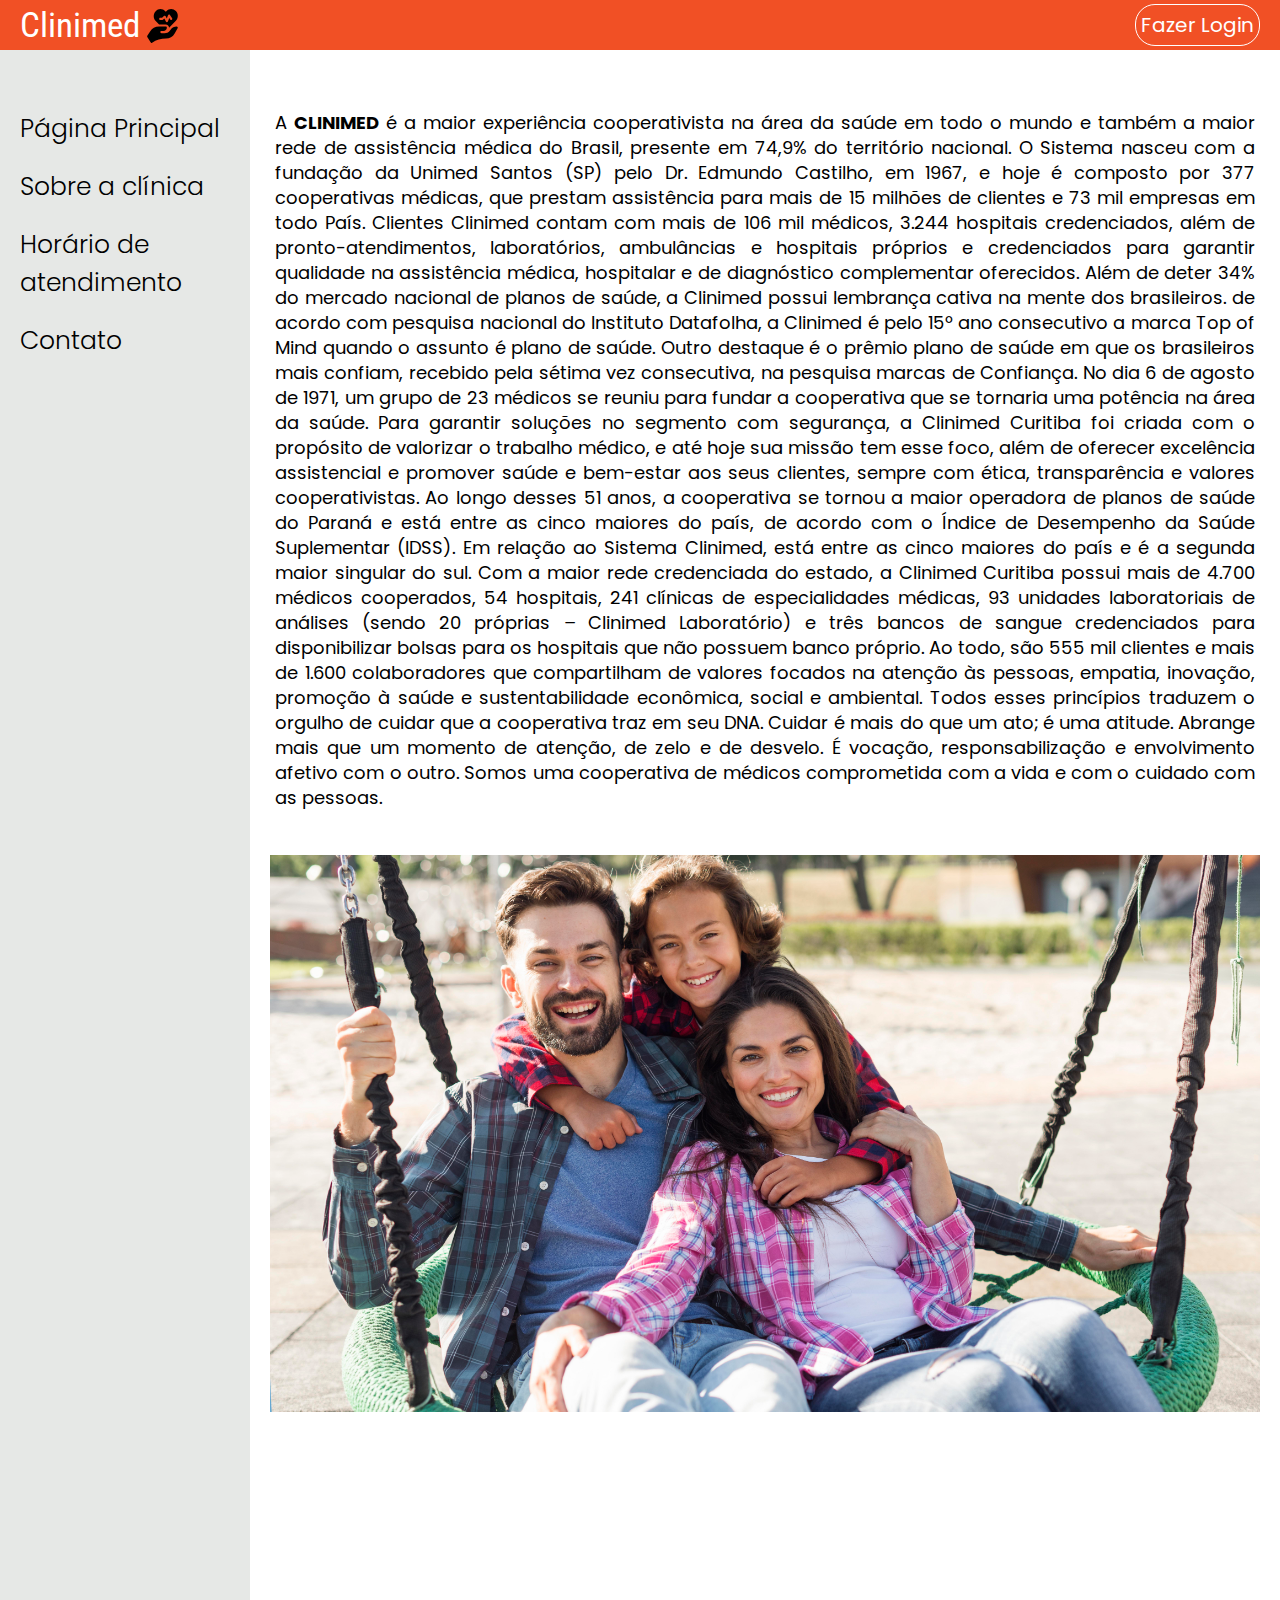
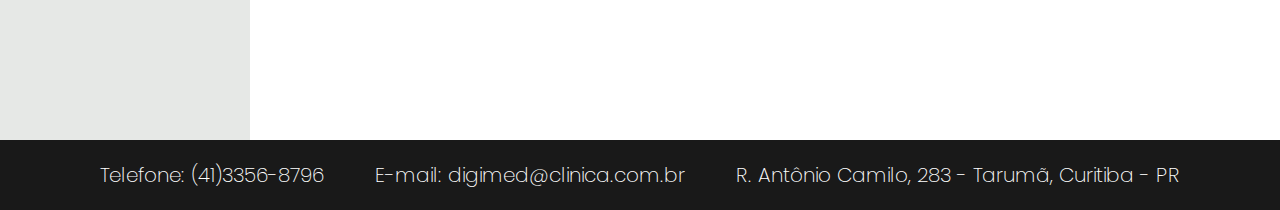
<file: index.html>
<!DOCTYPE html>
<html lang="en">

<head>
    <meta charset="UTF-8">
    <meta http-equiv="X-UA-Compatible" content="IE=edge">
    <meta name="viewport" content="width=device-width, initial-scale=1.0">
    <meta name="description"
        content="Plano de saúde completo para sua empresa. Encontre informações sobre nossos planos na sua região. App Para Smartphone. Encontre Um Médico. Central De Atendimento. Serviços: Guia Médico, Busque por profissionais, nas Unimeds mais próximas.">
    <link rel="stylesheet" href="./Sitedio/styles/stylesheet.css">
    <title>Clinimed</title>
</head>

<body>
    <header>
        <section id="cabecalho">
            <div id="row">
                <p id="clinimed">Clinimed</p>
                <img id="logo" src="./Sitedio/components/images/logositeclinimed.svg" alt="logo clinimed">

            </div>
            <button id="botao-login">Fazer Login</button>
        </section>
    </header>

    <section id="conteudo-sobre">

        <navbar>
            <ul id="menu">
                <li><a href="./index.html">Página Principal</a></li>
                <li><a href="./sobreaclinica.html">Sobre a clínica</a></li>
                <li><a href="./horariodeatendimento.html">Horário de atendimento</a></li>
                <li><a href="./contato.html">Contato</a></li>
            </ul>

        </navbar>


        <div>
            <p id="uni-text">A <strong>CLINIMED</strong> é a maior experiência cooperativista na área da saúde em todo o
                mundo e também a
                maior rede de
                assistência médica do Brasil, presente em 74,9% do território nacional. O Sistema nasceu com a
                fundação
                da
                Unimed Santos (SP) pelo Dr. Edmundo Castilho, em 1967, e hoje é composto por 377 cooperativas
                médicas,
                que
                prestam assistência para mais de 15 milhões de clientes e 73 mil empresas em todo País.

                Clientes Clinimed contam com mais de 106 mil médicos, 3.244 hospitais credenciados, além de
                pronto-atendimentos, laboratórios, ambulâncias e hospitais próprios e credenciados para garantir
                qualidade
                na assistência médica, hospitalar e de diagnóstico complementar oferecidos.

                Além de deter 34% do mercado nacional de planos de saúde, a Clinimed possui lembrança cativa na mente
                dos
                brasileiros. de acordo com pesquisa nacional do Instituto Datafolha, a Clinimed é pelo 15º ano
                consecutivo
                a
                marca Top of Mind quando o assunto é plano de saúde. Outro destaque é o prêmio plano de saúde em que
                os
                brasileiros mais confiam, recebido pela sétima vez consecutiva, na pesquisa marcas de Confiança.
                No dia 6 de agosto de 1971, um grupo de 23 médicos se reuniu para fundar a cooperativa que se tornaria
                uma potência na área da saúde. Para garantir soluções no segmento com segurança, a Clinimed Curitiba foi
                criada com o propósito de valorizar o trabalho médico, e até hoje sua missão tem esse foco, além de
                oferecer excelência assistencial e promover saúde e bem-estar aos seus clientes, sempre com ética,
                transparência e valores cooperativistas.



                Ao longo desses 51 anos, a cooperativa se tornou a maior operadora de planos de saúde do Paraná e está
                entre as cinco maiores do país, de acordo com o Índice de Desempenho da Saúde Suplementar (IDSS). Em
                relação ao Sistema Clinimed, está entre as cinco maiores do país e é a segunda maior singular do sul.



                Com a maior rede credenciada do estado, a Clinimed Curitiba possui mais de 4.700 médicos cooperados, 54
                hospitais, 241 clínicas de especialidades médicas, 93 unidades laboratoriais de análises (sendo 20
                próprias – Clinimed Laboratório) e três bancos de sangue credenciados para disponibilizar bolsas para os
                hospitais que não possuem banco próprio.



                Ao todo, são 555 mil clientes e mais de 1.600 colaboradores que compartilham de valores focados na
                atenção às pessoas, empatia, inovação, promoção à saúde e sustentabilidade econômica, social e
                ambiental. Todos esses princípios traduzem o orgulho de cuidar que a cooperativa traz em seu DNA.



                Cuidar é mais do que um ato; é uma atitude. Abrange mais que um momento de atenção, de zelo e de
                desvelo. É vocação, responsabilização e envolvimento afetivo com o outro. Somos uma cooperativa de
                médicos comprometida com a vida e com o cuidado com as pessoas.
            </p>
            <div id="conteudo-foto">
                <img id="criancas" src="./Sitedio/components/images/Familiabalanco.jpg" alt="crianças correndo">
            </div>
        </div>
    </section>

    <footer>
        <div id="rodape">
            <p>Telefone: (41)3356-8796</p>
            <p>E-mail: digimed@clinica.com.br</p>
            <p>R. Antônio Camilo, 283 - Tarumã, Curitiba - PR</p>
        </div>
    </footer>


</body>

</html>
</file>
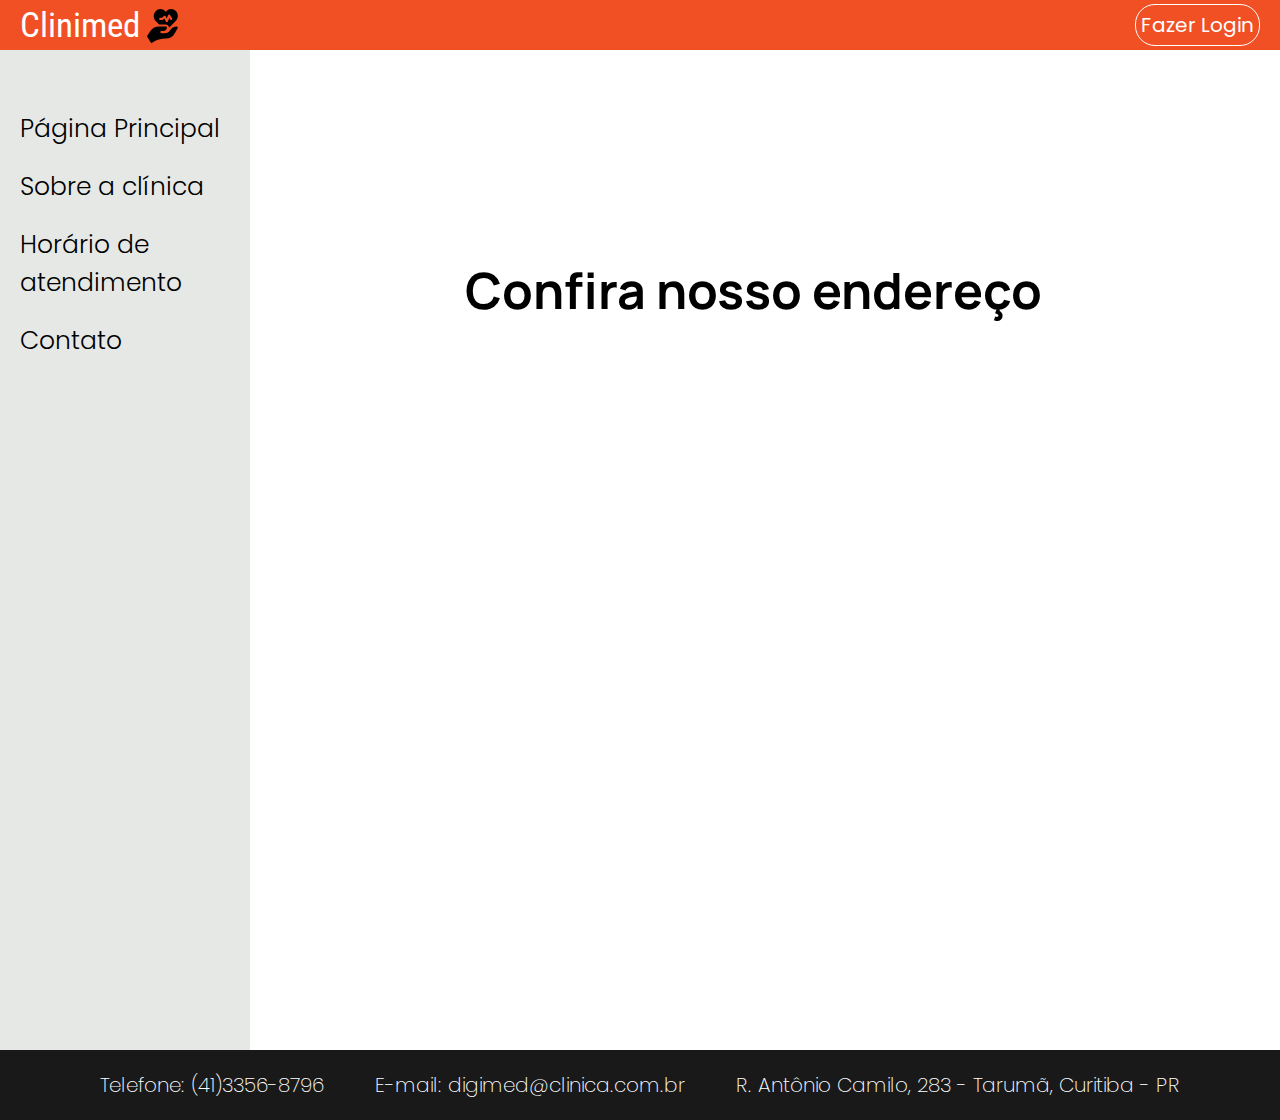
<file: contato.html>
<!DOCTYPE html>
<html lang="en">

<head>
    <meta charset="UTF-8">
    <meta http-equiv="X-UA-Compatible" content="IE=edge">
    <meta name="viewport" content="width=device-width, initial-scale=1.0">
    <meta name="description"
        content="Plano de saúde completo para sua empresa. Encontre informações sobre nossos planos na sua região. App Para Smartphone. Encontre Um Médico. Central De Atendimento. Serviços: Guia Médico, Busque por profissionais, nas Unimeds mais próximas.">
    <link rel="stylesheet" href="./Sitedio/styles/contato.css">
    <title>Clinimed</title>
</head>

<body>
    <header>
        <section id="cabecalho">
            <div id="row">
                <p id="clinimed">Clinimed</p>
                <img id="logo" src="./Sitedio/components/images/logositeclinimed.svg" alt="logo clinimed">

            </div>
            <button id="botao-login">Fazer Login</button>
        </section>
    </header>

    <section id="conteudo-sobre">

        <navbar>
            <ul id="menu">
                <li><a href="./index.html">Página Principal</a></li>
                <li><a href="./sobreaclinica.html">Sobre a clínica</a></li>
                <li><a href="./horariodeatendimento.html">Horário de atendimento</a></li>
                <li><a href="./contato.html">Contato</a></li>
            </ul>

        </navbar>


        <div id="mapa">
            <div>
                <h1 id="endereco">Confira nosso endereço</h1>
                <iframe id="mapa"
                    src="https://www.google.com/maps/embed?pb=!1m18!1m12!1m3!1d3603.2431438205404!2d-49.23217438445781!3d-25.430133439126855!2m3!1f0!2f0!3f0!3m2!1i1024!2i768!4f13.1!3m3!1m2!1s0x94dce5a43f317e8b%3A0xcdb18150cf2b653e!2sUnimed%20Paran%C3%A1!5e0!3m2!1spt-BR!2sbr!4v1668630108960!5m2!1spt-BR!2sbr"
                    width="600" height="450" style="border:0;" allowfullscreen="" loading="lazy"
                    referrerpolicy="no-referrer-when-downgrade"></iframe>

            </div>
    </section>


    </div>

    <footer>
        <div id="rodape">


            <div id="box1">
                <p>Telefone: (41)3356-8796</p>
            </div>
            <div id="box2">
                <p>E-mail: digimed@clinica.com.br</p>
            </div>
            <div id="box3">
                <p>R. Antônio Camilo, 283 - Tarumã, Curitiba - PR</p>
            </div>
        </div>
    </footer>


</body>

</html>
</file>
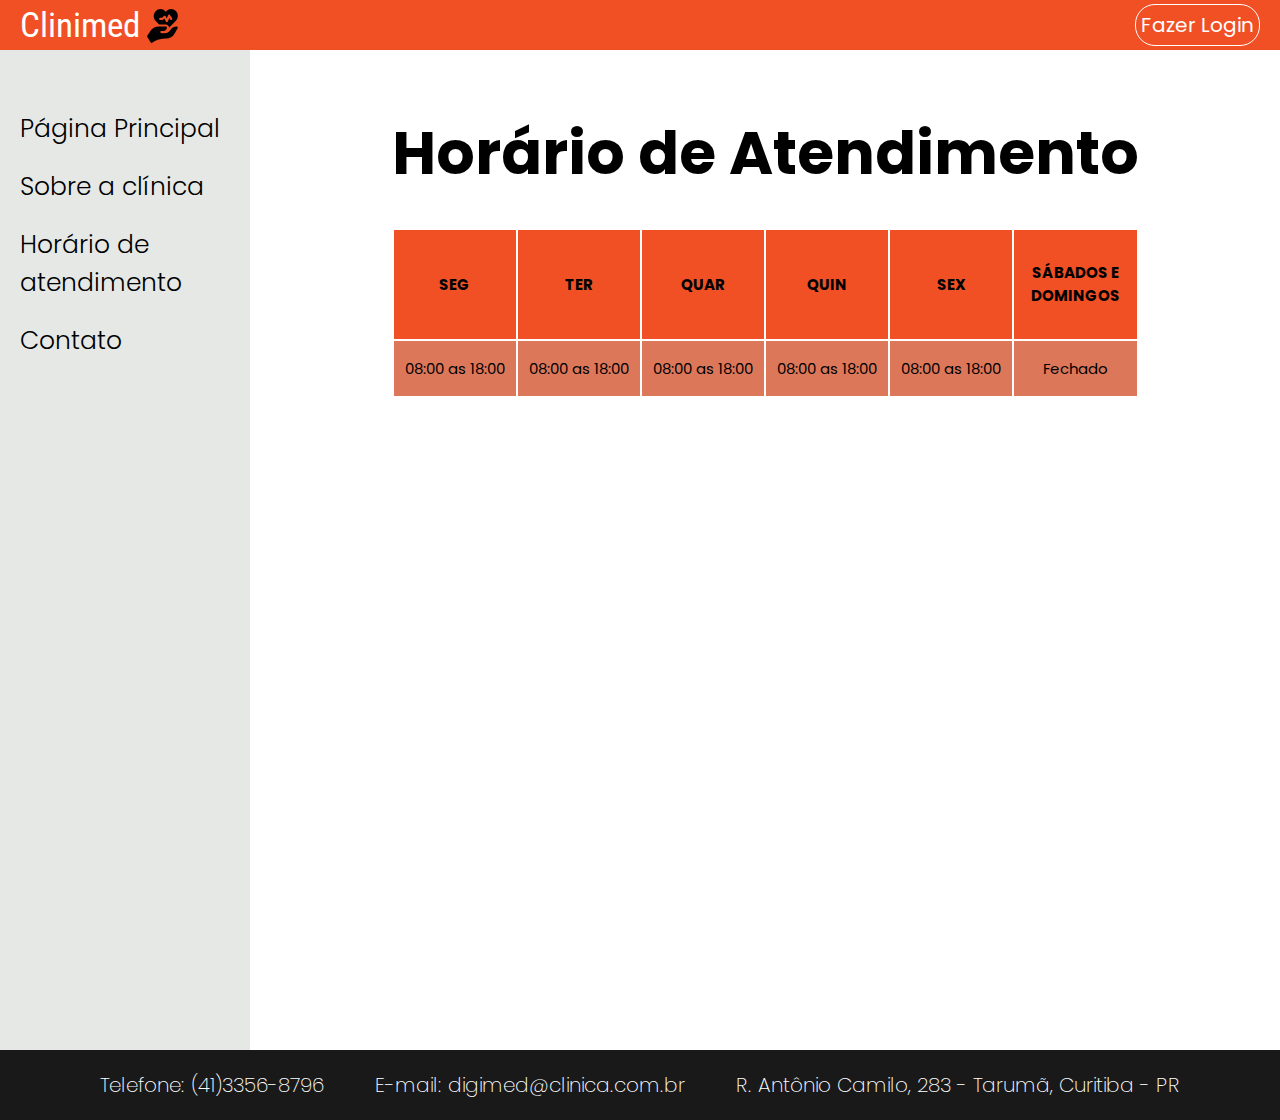
<file: horariodeatendimento.html>
<!DOCTYPE html>
<html lang="en">

<head>
    <meta charset="UTF-8">
    <meta http-equiv="X-UA-Compatible" content="IE=edge">
    <meta name="viewport" content="width=device-width, initial-scale=1.0">
    <meta name="description"
        content="Plano de saúde completo para sua empresa. Encontre informações sobre nossos planos na sua região. App Para Smartphone. Encontre Um Médico. Central De Atendimento. Serviços: Guia Médico, Busque por profissionais, nas Unimeds mais próximas.">
    <link rel="stylesheet" href="./Sitedio/styles/horariodeatendimento.css">
    <title>Clinimed</title>
</head>

<body>
    <header>
        <section id="cabecalho">
            <div id="row">
                <p id="clinimed">Clinimed</p>
                <img id="logo" src="./Sitedio/components/images/logositeclinimed.svg" alt="logo clinimed">

            </div>
            <button id="botao-login">Fazer Login</button>
        </section>
    </header>

    <section id="conteudo-sobre">

        <navbar>
            <ul id="menu">
                <li><a href="./index.html">Página Principal</a></li>
                <li><a href="./sobreaclinica.html">Sobre a clínica</a></li>
                <li><a href="./horariodeatendimento.html">Horário de atendimento</a></li>
                <li><a href="./contato.html">Contato</a></li>
            </ul>

        </navbar>


        <div id="conteudo-tabela">

            <div id="tabelacaixa">
                <h2 id="horario">Horário de Atendimento</h2>
                <table bgcolor="white" id="tabela" align="center">
                    <tr bgcolor="#F15025">
                        <th width="100">SEG</th>
                        <th width="100">TER</th>
                        <th width="100">QUAR</th>
                        <th width="100">QUIN</th>
                        <th width="100">SEX</th>
                        <th width="100">SÁBADOS E DOMINGOS</th>
                    </tr>
                    <tr bgcolor="#dd775a" align="center">
                        <td>08:00 as 18:00</td>
                        <td>08:00 as 18:00</td>
                        <td>08:00 as 18:00</td>
                        <td>08:00 as 18:00</td>
                        <td>08:00 as 18:00</td>
                        <td>Fechado</td>
                    </tr>


                </table>

            </div>
            <div id="imagem-tabela">


            </div>


        </div>
    </section>

    <footer>
        <div id="rodape">
            <div id="box1">
                <p>Telefone: (41)3356-8796</p>
            </div>
            <div id="box2">
                <p>E-mail: digimed@clinica.com.br</p>
            </div>
            <div id="box3">
                <p>R. Antônio Camilo, 283 - Tarumã, Curitiba - PR</p>
            </div>
        </div>
    </footer>


</body>

</html>
</file>
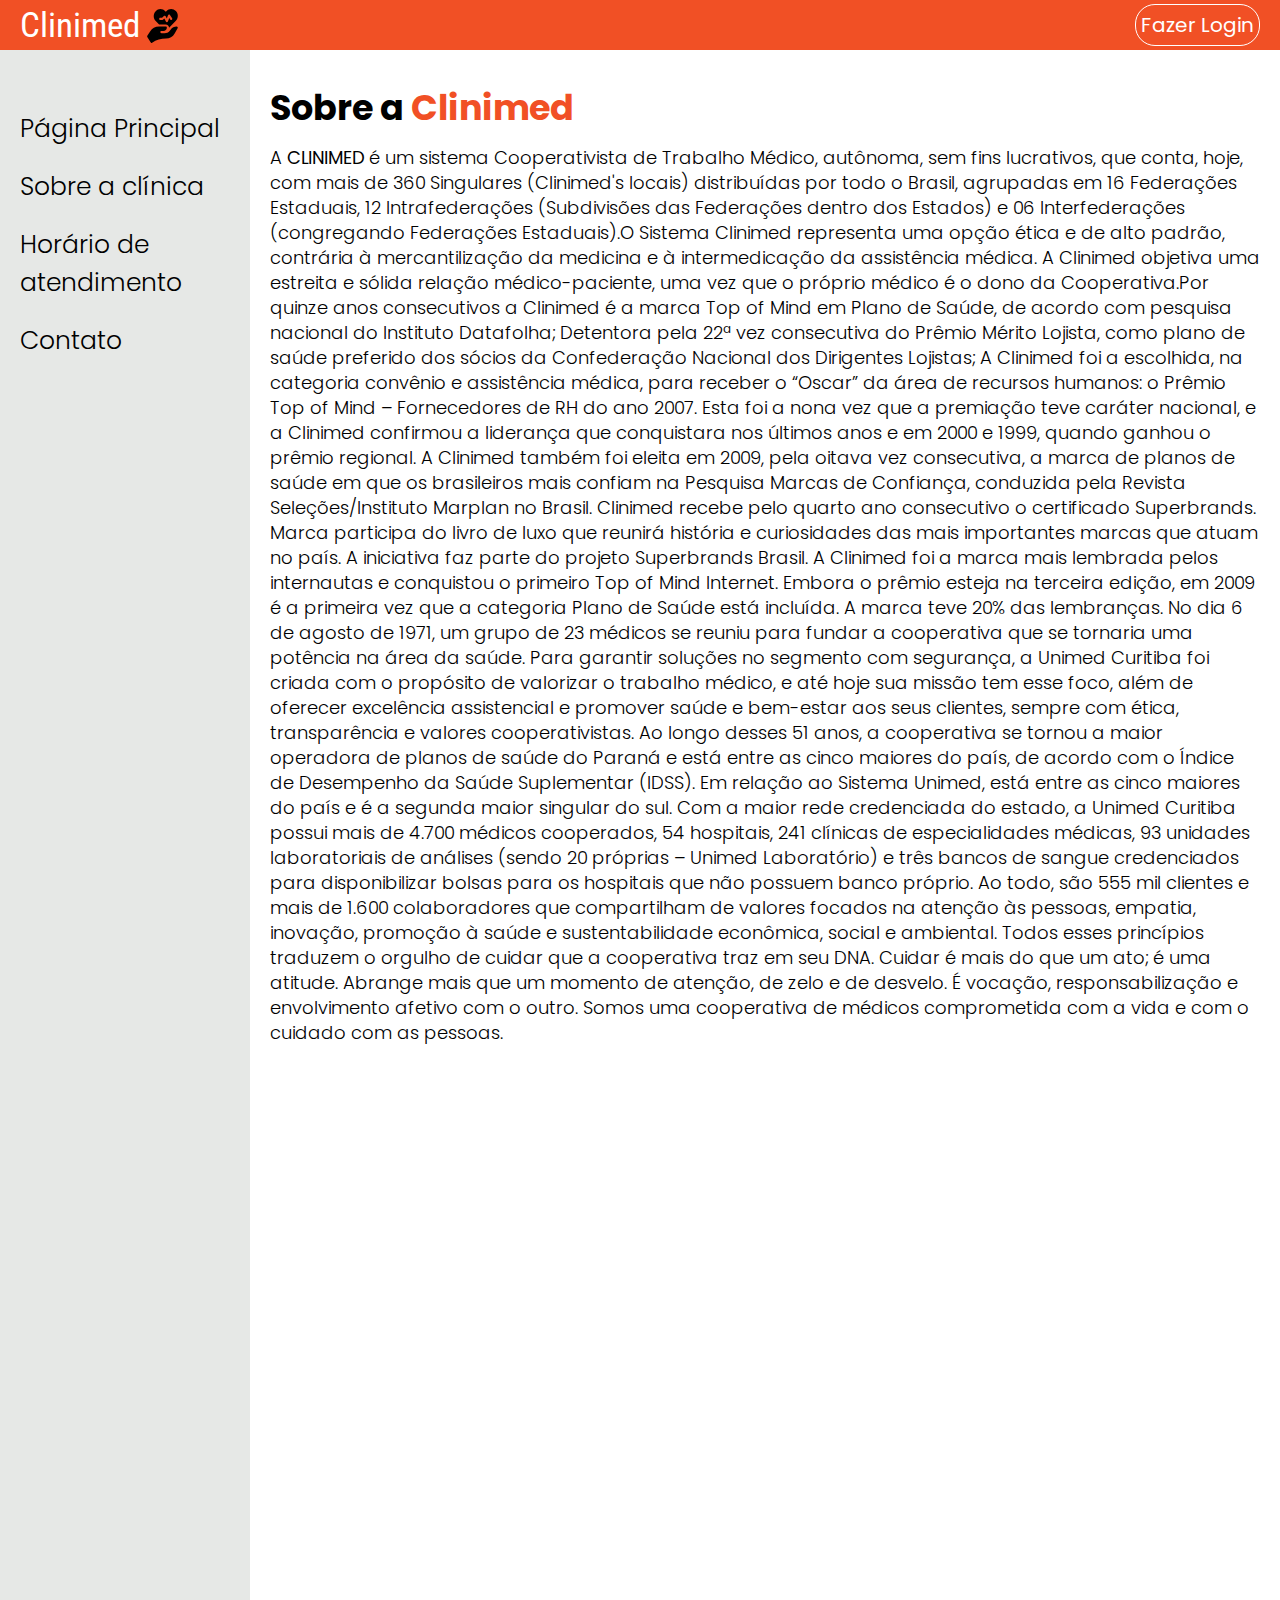
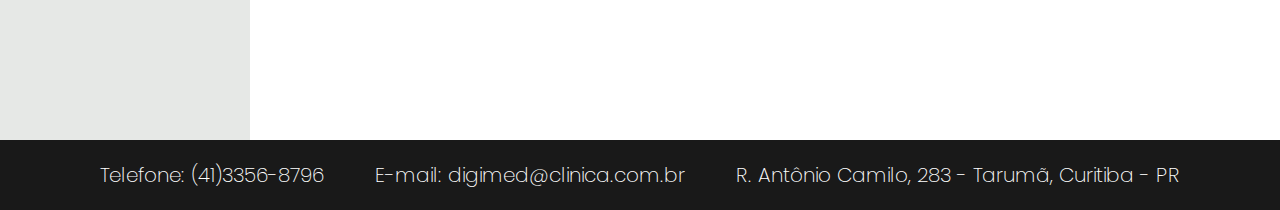
<file: sobreaclinica.html>
<!DOCTYPE html>
<html lang="en">

<head>
    <meta charset="UTF-8">
    <meta http-equiv="X-UA-Compatible" content="IE=edge">
    <meta name="viewport" content="width=device-width, initial-scale=1.0">
    <link rel="stylesheet" href="./Sitedio/styles/sobreaclinica.css">
    <title>Clinimed</title>
</head>

<body>
    <header>
        <section id="cabecalho">
            <div id="row">
                <p id="clinimed">Clinimed</p>
                <img id="logo" src="./Sitedio/components/images/logositeclinimed.svg" alt="logo clinimed">

            </div>
            <button id="botao-login">Fazer Login</button>
        </section>
    </header>

    <section id="conteudo-sobre">

        <navbar>
            <ul id="menu">
                <li><a href="./index.html">Página Principal</a></li>
                <li><a href="./sobreaclinica.html">Sobre a clínica</a></li>
                <li><a href="./horariodeatendimento.html">Horário de atendimento</a></li>
                <li><a href="./contato.html">Contato</a></li>
            </ul>

        </navbar>

        <main>

            <div id="texto">

                <h1 id="about"> Sobre a <span id="color">Clinimed</span></h1>
                <p id="paragrafo"> A <strong>CLINIMED</strong> é um sistema Cooperativista de Trabalho Médico, autônoma,
                    sem fins
                    lucrativos, que conta,
                    hoje, com mais de 360 Singulares (Clinimed's locais) distribuídas por todo o Brasil, agrupadas em 16
                    Federações Estaduais, 12 Intrafederações (Subdivisões das Federações dentro dos Estados) e 06
                    Interfederações (congregando Federações Estaduais).O Sistema Clinimed representa uma opção ética e
                    de
                    alto padrão, contrária à mercantilização da medicina e à intermedicação da assistência médica. A
                    Clinimed objetiva uma estreita e sólida relação médico-paciente, uma vez que o próprio médico é o
                    dono
                    da Cooperativa.Por quinze anos consecutivos a Clinimed é a marca Top of Mind em Plano de Saúde, de
                    acordo com pesquisa nacional do Instituto Datafolha;
                    Detentora pela 22ª vez consecutiva do Prêmio Mérito Lojista, como plano de saúde preferido dos
                    sócios da Confederação Nacional dos Dirigentes Lojistas;
                    A Clinimed foi a escolhida, na categoria convênio e assistência médica, para receber o “Oscar” da
                    área
                    de recursos humanos: o Prêmio Top of Mind – Fornecedores de RH do ano 2007. Esta foi a nona vez que
                    a premiação teve caráter nacional, e a Clinimed confirmou a liderança que conquistara nos últimos
                    anos
                    e em 2000 e 1999, quando ganhou o prêmio regional.
                    A Clinimed também foi eleita em 2009, pela oitava vez consecutiva, a marca de planos de saúde em que
                    os brasileiros mais confiam na Pesquisa Marcas de Confiança, conduzida pela Revista
                    Seleções/Instituto Marplan no Brasil.
                    Clinimed recebe pelo quarto ano consecutivo o certificado Superbrands. Marca participa do livro de
                    luxo que reunirá história e curiosidades das mais importantes marcas que atuam no país. A iniciativa
                    faz parte do projeto Superbrands Brasil.
                    A Clinimed foi a marca mais lembrada pelos internautas e conquistou o primeiro Top of Mind Internet.
                    Embora o prêmio esteja na terceira edição, em 2009 é a primeira vez que a categoria Plano de Saúde
                    está incluída. A marca teve 20% das lembranças.
                    No dia 6 de agosto de 1971, um grupo de 23 médicos se reuniu para fundar a cooperativa que se
                    tornaria uma potência na área da saúde. Para garantir soluções no segmento com segurança, a Unimed
                    Curitiba foi criada com o propósito de valorizar o trabalho médico, e até hoje sua missão tem esse
                    foco, além de oferecer excelência assistencial e promover saúde e bem-estar aos seus clientes,
                    sempre com ética, transparência e valores cooperativistas.



                    Ao longo desses 51 anos, a cooperativa se tornou a maior operadora de planos de saúde do Paraná e
                    está entre as cinco maiores do país, de acordo com o Índice de Desempenho da Saúde Suplementar
                    (IDSS). Em relação ao Sistema Unimed, está entre as cinco maiores do país e é a segunda maior
                    singular do sul.



                    Com a maior rede credenciada do estado, a Unimed Curitiba possui mais de 4.700 médicos cooperados,
                    54 hospitais, 241 clínicas de especialidades médicas, 93 unidades laboratoriais de análises (sendo
                    20 próprias – Unimed Laboratório) e três bancos de sangue credenciados para disponibilizar bolsas
                    para os hospitais que não possuem banco próprio.



                    Ao todo, são 555 mil clientes e mais de 1.600 colaboradores que compartilham de valores focados na
                    atenção às pessoas, empatia, inovação, promoção à saúde e sustentabilidade econômica, social e
                    ambiental. Todos esses princípios traduzem o orgulho de cuidar que a cooperativa traz em seu DNA.



                    Cuidar é mais do que um ato; é uma atitude. Abrange mais que um momento de atenção, de zelo e de
                    desvelo. É vocação, responsabilização e envolvimento afetivo com o outro. Somos uma cooperativa de
                    médicos comprometida com a vida e com o cuidado com as pessoas.
                </p>
            </div>
    </section>


    </main>
    <footer>
        <div id="rodape">

            <div id="box1">
                <p>Telefone: (41)3356-8796</p>
            </div>
            <div id="box2">
                <p>E-mail: digimed@clinica.com.br</p>
            </div>
            <div id="box3">
                <p>R. Antônio Camilo, 283 - Tarumã, Curitiba - PR</p>
            </div>
        </div>
    </footer>

</body>

</html>
</file>
<file: Sitedio/styles/stylesheet.css>
@import url('https://fonts.googleapis.com/css2?family=Poppins:wght@300&family=Roboto+Condensed&display=swap');

* {
    margin: 0;
    padding: 0;
    box-sizing: border-box;
    text-decoration: none;
}

body {
    font-size: 100%;
}


#cabecalho {
    width: 100%;
    height: 50px;
    background-color: #F15025;
    display: flex;
    flex-direction: row;
    justify-content: space-between;
    align-items: center;
    padding-right: 20px;
}

#clinimed {
    font-family: 'Roboto Condensed', sans-serif;
    font-size: 35px;
    color: white;
}

#logo {
    height: 35px;
    padding-left: 5px;
}

#conteudo-sobre {
    display: flex;
    flex-direction: row;
    justify-content: space-between;
}



#menu {
    width: 250px;
    height: 1690px;
    background-color: #E6E8E6;
    display: flex;
    flex-direction: column;
    padding: 20px;
    padding-top: 40px;

}

#about {
    font-family: 'Roboto Condensed', sans-serif;
    font-size: 35px;
    padding-left: 54px;
    padding-top: 40px;

}

#criancas {
    height: auto;
    width: 100%;
    padding: 20px;
    padding-bottom: 230px;
    background-size: cover;
}


#uni-text {
    font-family: 'Poppins', sans-serif;
    font-size: 18px;
    padding: 25px;
    text-align: justify;
    line-height: 25px;
    padding-top: 60px;
}

#frase {
    padding-left: 45px;
    padding-bottom: 15px;
    font-family: 'Roboto Condensed', sans-serif;
}

li {
    font-size: 25px;
    list-style: none;
    font-family: 'Poppins', sans-serif;
    padding-top: 20px;
}

a {
    color: black;
    font-weight: 300;
}

a:hover {
    color: #F15025;
    transition: 0.5s;
}

#rodape {
    width: 100%;
    height: 70px;
    background-color: #191919;
    padding-right: 350px;
    align-items: center;
    display: flex;
    justify-content: space-around;
    padding-left: 90px;
    font-size: 20px;
    font-family: 'Poppins', sans-serif;
    font-weight: 200;
    color: white;
    gap: 30px;
    padding-right: 90px;
}

#logo2 {
    height: 70px;
    padding-left: 95px;
    padding-top: 20px;
}

#botao-login {
    font-size: 20px;
    border: 1px solid rgb(255, 255, 255);
    background-color: #F15025;
    border-radius: 20px;
    color: white;
    font: 400;
    font-family: 'Poppins', sans-serif;
    padding: 5px;
}

#botao-login:hover {
    color: #000000;
    transition: 0.5s;
    cursor: pointer;
}



#row {
    display: flex;
    flex-direction: row;
    padding-left: 20px;
    align-items: center;
}
</file>
<file: Sitedio/styles/contato.css>
@import url('https://fonts.googleapis.com/css2?family=Poppins:wght@300&family=Roboto+Condensed&display=swap');
@import url('https://fonts.googleapis.com/css2?family=Manrope:wght@600&display=swap');

* {
    margin: 0;
    padding: 0;
    box-sizing: border-box;
    text-decoration: none;
}


* {
    margin: 0;
    padding: 0;
    box-sizing: border-box;
    text-decoration: none;
}

body {
    font-size: 100%;
}

#cabecalho {
    width: 100%;
    height: 50px;
    background-color: #F15025;
    display: flex;
    flex-direction: row;
    justify-content: space-between;
    align-items: center;
    padding-right: 20px;
}

#clinimed {
    font-family: 'Roboto Condensed', sans-serif;
    font-size: 35px;
    color: white;
}

#logo {
    height: 35px;
    padding-left: 5px;
}

#conteudo-sobre {
    display: flex;
    flex-direction: row;
    justify-content: flex-start;
}

#menu {
    width: 250px;
    height: 1000px;
    background-color: #E6E8E6;
    display: flex;
    flex-direction: column;
    padding: 20px;
    padding-top: 40px;

}

#about {
    font-family: 'Roboto Condensed', sans-serif;
    font-size: 35px;
    padding-bottom: 25px;
    padding-top: 25px;

}

li {
    font-size: 25px;
    list-style: none;
    font-family: 'Poppins', sans-serif;
    padding-top: 20px;
}

a {
    color: black;
    font-weight: 300;
}

a:hover {
    color: #F15025;
    transition: 0.5s;
}


#rodape {
    width: 100%;
    height: 70px;
    background-color: #191919;
    padding-right: 350px;
    align-items: center;
    display: flex;
    justify-content: space-around;
    padding-left: 90px;
    font-size: 20px;
    font-family: 'Poppins', sans-serif;
    font-weight: 200;
    color: white;
    gap: 30px;
    padding-right: 90px;
}

#logo2 {
    height: 70px;
    padding-left: 95px;
    padding-top: 20px;
}


#texto {
    font-family: 'Poppins', sans-serif;
    font-size: 21px;
    padding: 25px;
    text-align: left;
    line-height: 25px;
    font-weight: 300;
}

#color {
    color: #F15025;
}

#fotofamilia {
    width: auto;
    height: 500px;
    padding-left: 2px;
    padding-top: 10px;
}

#botao-login {
    font-size: 20px;
    border: 1px solid rgb(255, 255, 255);
    background-color: #F15025;
    border-radius: 20px;
    color: white;
    font: 400;
    font-family: 'Poppins', sans-serif;
    padding: 5px;
}

#botao-login:hover {
    color: #000000;
    transition: 0.5s;
    cursor: pointer;
}



#row {
    display: flex;
    flex-direction: row;
    padding-left: 20px;
    align-items: center;
}



#mapa {
    display: flex;
    align-items: center;
    margin-left: 90px;
    justify-content: space-around;
    margin-bottom: 100px;
    margin: 0px auto;
}




#endereco {
    font-family: 'Manrope', sans-serif;
    font-size: 50px;
    padding-bottom: 70px;
    color: #000000;

}
</file>
<file: Sitedio/styles/horariodeatendimento.css>
@import url('https://fonts.googleapis.com/css2?family=Poppins:wght@300&family=Roboto+Condensed&display=swap');

* {
    margin: 0;
    padding: 0;
    box-sizing: border-box;
    text-decoration: none;
}



* {
    margin: 0;
    padding: 0;
    box-sizing: border-box;
    text-decoration: none;
}

body {
    font-size: 100%;
}

#cabecalho {
    width: 100%;
    height: 50px;
    background-color: #F15025;
    display: flex;
    flex-direction: row;
    justify-content: space-between;
    align-items: center;
    padding-right: 20px;
}

#clinimed {
    font-family: 'Roboto Condensed', sans-serif;
    font-size: 35px;
    color: white;
}

#logo {
    height: 35px;
    padding-left: 5px;
}

#conteudo-sobre {
    display: flex;
    flex-direction: row;
}

#menu {
    width: 250px;
    height: 1000px;
    background-color: #E6E8E6;
    display: flex;
    flex-direction: column;
    padding: 20px;
    padding-top: 40px;

}

#about {
    font-family: 'Roboto Condensed', sans-serif;
    font-size: 35px;
    padding-bottom: 25px;
    padding-top: 25px;

}

li {
    font-size: 25px;
    list-style: none;
    font-family: 'Poppins', sans-serif;
    padding-top: 20px;
}

a {
    color: black;
    font-weight: 300;
}

a:hover {
    color: #F15025;
    transition: 0.5s;
}


#rodape {
    width: 100%;
    height: 70px;
    background-color: #191919;
    padding-right: 350px;
    align-items: center;
    display: flex;
    justify-content: space-around;
    padding-left: 90px;
    font-size: 20px;
    font-family: 'Poppins', sans-serif;
    font-weight: 200;
    color: white;
    gap: 30px;
    padding-right: 90px;
}



#logo2 {
    height: 70px;
    padding-left: 95px;
    padding-top: 20px;
}

#texto {
    font-family: 'Poppins', sans-serif;
    font-size: 21px;
    padding: 25px;
    text-align: left;
    line-height: 25px;
    font-weight: 300;
}

#color {
    color: #F15025;
}

#fotofamilia {
    width: auto;
    height: 500px;
    padding-left: 2px;
    padding-top: 10px;
}

#botao-login {
    font-size: 20px;
    border: 1px solid rgb(255, 255, 255);
    background-color: #F15025;
    border-radius: 20px;
    color: white;
    font: 400;
    font-family: 'Poppins', sans-serif;
    padding: 5px;
}

#botao-login:hover {
    color: #000000;
    transition: 0.5s;
    cursor: pointer;
}


#row {
    display: flex;
    flex-direction: row;
    padding-left: 20px;
    align-items: center;
}

#conteudo-tabela {
    padding-top: 35px;
    display: flex;
    align-items: center;
    margin: 0px auto;

}

#tabelacaixa {
    display: flex;
    flex-direction: column;
    padding-bottom: 630px;


}


#tabela {
    font-family: 'Poppins', sans-serif;
    font-size: 15px;
    padding: 15px;
    height: 200px;
    width: auto;
}

#imagem-tabela {
    background-image: url();
}


#horario {
    font-size: 60px;
    padding: 15px;
    font-family: 'Poppins', sans-serif;
}
</file>
<file: Sitedio/styles/sobreaclinica.css>
@import url('https://fonts.googleapis.com/css2?family=Poppins:wght@300&family=Roboto+Condensed&display=swap');

* {
    margin: 0;
    padding: 0;
    box-sizing: border-box;
    text-decoration: none;
}


* {
    margin: 0;
    padding: 0;
    box-sizing: border-box;
    text-decoration: none;
}


body {
    font-size: 100%;
}

#cabecalho {
    width: 100%;
    height: 50px;
    background-color: #F15025;
    display: flex;
    flex-direction: row;
    justify-content: space-between;
    align-items: center;
    padding-right: 20px;
}

#clinimed {
    font-family: 'Roboto Condensed', sans-serif;
    font-size: 35px;
    color: white;
}

#logo {
    height: 35px;
    padding-left: 5px;
}


#conteudo-sobre {
    display: flex;
    flex-direction: row;
    justify-content: space-between;
}

#menu {
    width: 250px;
    height: 1690px;
    background-color: #E6E8E6;
    display: flex;
    flex-direction: column;
    padding: 20px;
    padding-top: 40px;

}

#about {
    font-family: 'Poppins', sans-serif;
    font-size: 35px;
    padding-bottom: 25px;
    padding-top: 25px;

}

#familia {
    width: 1600px;
    height: 900px;
    padding-right: 25px;
}

li {
    font-size: 25px;
    list-style: none;
    font-family: 'Poppins', sans-serif;
    padding-top: 20px;
}

a {
    color: black;
    font-weight: 300;
}

a:hover {
    color: #F15025;
    transition: 0.5s;
}


#rodape {
    width: 100%;
    height: 70px;
    background-color: #191919;
    padding-right: 350px;
    align-items: center;
    display: flex;
    justify-content: space-around;
    padding-left: 90px;
    font-size: 20px;
    font-family: 'Poppins', sans-serif;
    font-weight: 200;
    color: white;
    gap: 30px;
    padding-right: 90px;
}

#logo2 {
    height: 70px;
    padding-left: 95px;
    padding-top: 20px;
}




#texto {
    font-family: 'Poppins', sans-serif;
    font-size: 18px;
    padding: 20px;
    text-align: left;
    line-height: 25px;
    font-weight: 300;
}

#color {
    color: #F15025;
}


#botao-login {
    font-size: 20px;
    border: 1px solid rgb(255, 255, 255);
    background-color: #F15025;
    border-radius: 20px;
    color: white;
    font: 400;
    font-family: 'Poppins', sans-serif;
    padding: 5px;
}

#botao-login:hover {
    color: #000000;
    transition: 0.5s;
    cursor: pointer;
}



#row {
    display: flex;
    flex-direction: row;
    padding-left: 20px;
    align-items: center;
}

#paragrafo {
    padding-bottom: 20px;
}
</file>
